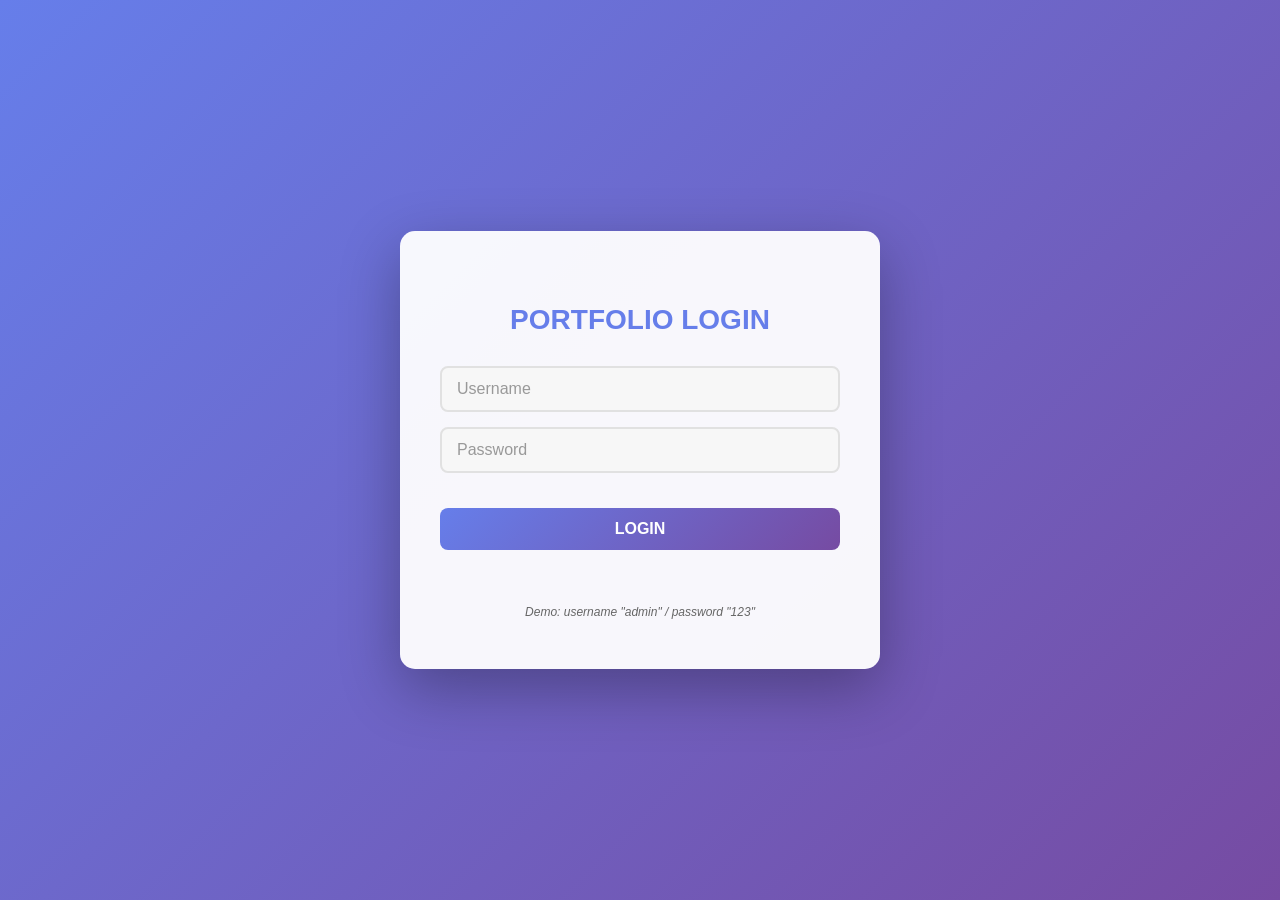
<file: index.html>
<!DOCTYPE html>
<html lang="en">
  <head>
    <script>
      // Jika data login tidak ada, paksa balik ke halaman login
      if (localStorage.getItem("isLoggedIn") !== "true") {
        window.location.href = "login.html";
      }
    </script>
    <meta charset="UTF-8" />
    <meta name="viewport" content="width=device-width, initial-scale=1.0" />
    <title>Arya Muhamad Yusril – Photography Portfolio</title>

    <link rel="stylesheet" href="style.css" />
    <link href="https://unpkg.com/aos@2.3.1/dist/aos.css" rel="stylesheet" />
    <link
      href="https://fonts.googleapis.com/css2?family=Inter:wght@300;400;500;600&display=swap"
      rel="stylesheet"
    />
    <link rel="stylesheet" href="https://cdnjs.cloudflare.com/ajax/libs/font-awesome/6.4.0/css/all.min.css">
    
    <!-- Custom CSS untuk Logo -->
    <style>
      /* Logo Container Styles */
      .logo-container {
        display: flex;
        align-items: center;
        text-decoration: none;
        gap: 15px;
        padding: 5px 0;
      }

      .logo-img {
        height: 50px;
        width: auto;
        object-fit: contain;
        transition: all 0.3s ease;
      }

      .logo-text {
        display: flex;
        flex-direction: column;
      }

      .logo-main {
        font-size: 1.8rem;
        font-weight: 700;
        letter-spacing: 1px;
        color: #6c63ff;
        background: linear-gradient(90deg, #6c63ff, #8a84ff);
        -webkit-background-clip: text;
        -webkit-text-fill-color: transparent;
        background-clip: text;
        line-height: 1;
      }

      .logo-subtitle {
        font-size: 0.7rem;
        font-weight: 500;
        letter-spacing: 2px;
        color: #666;
        text-transform: uppercase;
        margin-top: 3px;
      }

      /* Hover Effects */
      .logo-container:hover .logo-img {
        transform: scale(1.05);
      }

      .logo-container:hover .logo-main {
        background: linear-gradient(90deg, #8a84ff, #6c63ff);
        -webkit-background-clip: text;
        -webkit-text-fill-color: transparent;
        background-clip: text;
      }

      /* Responsive Logo */
      @media (max-width: 768px) {
        .logo-img {
          height: 40px;
        }
        
        .logo-main {
          font-size: 1.4rem;
        }
        
        .logo-subtitle {
          font-size: 0.6rem;
          letter-spacing: 1px;
        }
      }

      @media (max-width: 480px) {
        .logo-text {
          display: none;
        }
        
        .logo-img {
          height: 35px;
        }
      }
    </style>
  </head>
  <body>
    <header id="navbar">
      <a href="#hero" class="logo-container">
        <!-- Logo dari file logo.jpeg -->
        <img
          src="logo.jpeg"
          alt="Arya Yusril Photography Logo"
          class="logo-img"
        />
        <div class="logo-text">
          <div class="logo-main">ARYA YUSRIL</div>
          <div class="logo-subtitle">Photography</div>
        </div>
      </a>
      <nav class="desktop-nav">
        <a href="#hero">Home</a>
        <a href="#about">About</a>
        <a href="#gallery">Gallery</a>
        <a href="#testimonials">Testimonials</a>
        <a href="#contact">Contact</a>
        <a href="#" onclick="logout()">Logout</a>
      </nav>

      <button class="menu-toggle" id="menu-toggle">☰</button>

      <nav class="mobile-nav" id="mobile-nav">
        <a href="#hero">Home</a>
        <a href="#about">About</a>
        <a href="#gallery">Gallery</a>
        <a href="#testimonials">Testimonials</a>
        <a href="#contact">Contact</a>
        <a href="#" onclick="logout()">Logout</a>
      </nav>
    </header>

    <!-- Live Chat Bot Widget -->
    <div class="chatbot-container" id="chatbot-container">
      <div class="chatbot-header">
        <h4><i class="fas fa-robot"></i> Arya's Assistant</h4>
        <button class="chatbot-close" id="chatbot-close">×</button>
      </div>
      <div class="chatbot-body" id="chatbot-body">
        <div class="chat-message bot-message">
          <div class="message-content">
            <strong>Arya's Assistant:</strong> Hello! I'm here to help you. You can ask me about photography services, pricing, booking, or view my portfolio. How can I assist you today?
          </div>
          <div class="message-time">Just now</div>
        </div>
        
        <!-- Quick Response Buttons -->
        <div class="quick-responses">
          <button class="quick-response-btn" data-message="What are your photography services?">📸 Services</button>
          <button class="quick-response-btn" data-message="How much do you charge?">💰 Pricing</button>
          <button class="quick-response-btn" data-message="How can I book a session?">📅 Booking</button>
          <button class="quick-response-btn" data-message="Tell me about your portfolio">🎨 Portfolio</button>
        </div>
      </div>
      <div class="chatbot-input">
        <input type="text" id="chatbot-input" placeholder="Type your message here..." autocomplete="off">
        <button id="chatbot-send"><i class="fas fa-paper-plane"></i></button>
      </div>
    </div>

    <!-- Chat Bot Toggle Button -->
    <div class="chatbot-toggle" id="chatbot-toggle">
      <i class="fas fa-comments"></i>
      <span class="notification-badge" id="chat-notification">1</span>
    </div>

    <section id="hero" class="hero">
      <div class="hero-content" data-aos="fade-up" data-aos-duration="1200">
        <h1>Visual Stories Through My Lens</h1>
        <p>Street & Portrait Photography</p>
        <a href="#gallery" class="cta-button">View My Work</a>
      </div>
    </section>

    <section id="about" class="container about">
      <h2 data-aos="fade-down">About Me</h2>
      <div class="about-grid">
        <div class="profile-pic" data-aos="zoom-in" data-aos-duration="1000">
          <img src="arya.jpg" alt="Arya Yusril Profile Photo" />
        </div>

        <div class="story-and-skills">
          <div class="story" data-aos="fade-right">
            <h3>My Story</h3>
            <p>
              I am <strong>Arya Muhamad Yusril</strong>, an Informatics student who sees the world as a blend of logical structure and visual beauty.
            </p>
            <p>
              Through my lens, I capture narratives that cannot be explained by lines of code—from the hustle and bustle of the streets to the tranquility of natural landscapes.
            </p>
            <p>
              As a first-semester Informatics student, I combine visual storytelling with technology, creating images that speak louder than words.
            </p>
          </div>

          <div class="skills" data-aos="fade-left" data-aos-delay="400">
            <h3>Skills & Tools</h3>
            <span class="skill-tag">Street Photography</span>
            <span class="skill-tag">Portrait Photography</span>
            <span class="skill-tag">Landscape Photography</span>
            <span class="skill-tag">Photo Editing</span>
            <span class="skill-tag">Snapseed</span>
            <span class="skill-tag">Adobe Lightroom</span>
            <span class="skill-tag">Composition</span>
            <span class="skill-tag">Lighting Techniques</span>
          </div>
        </div>
      </div>
    </section>

    <section id="gallery" class="container gallery">
      <h2 data-aos="fade-down">Selected Gallery</h2>
      <p class="gallery-desc" data-aos="fade-up">
        A curated selection of moments captured from everyday life and nature.
      </p>

      <div class="filter-buttons" data-aos="zoom-in" data-aos-duration="600">
        <button class="filter active" data-category="all">All</button>
        <button class="filter" data-category="nature">Nature</button>
        <button class="filter" data-category="portrait">Portrait</button>
        <button class="filter" data-category="landscape">Landscape</button>
      </div>

      <div class="photo-grid" id="photo-grid">
        <div
          class="photo-item open-lightbox"
          data-category="nature"
          data-src="page3.jpeg"
          data-caption="Nature: Misty Forest"
          data-aos="fade-up"
        >
          <img src="page3.jpeg" alt="Misty Forest" />
        </div>
        <div
          class="photo-item open-lightbox"
          data-category="nature"
          data-src="page4.jpeg"
          data-caption="Nature: Sun Rays Through Trees"
          data-aos="fade-up"
        >
          <img src="page4.jpeg" alt="Sun Rays Through Trees" />
        </div>
        <div
          class="photo-item open-lightbox"
          data-category="nature"
          data-src="page8.jpeg"
          data-caption="Nature: Green Rolling Hills"
          data-aos="fade-up"
        >
          <img src="page8.jpeg" alt="Green Rolling Hills" />
        </div>
        <div
          class="photo-item open-lightbox"
          data-category="nature"
          data-src="page10.jpeg"
          data-caption="Nature: Wooden Bridge in Forest"
          data-aos="fade-up"
        >
          <img src="page10.jpeg" alt="Wooden Bridge in Forest" />
        </div>

        <div
          class="photo-item open-lightbox"
          data-category="portrait"
          data-src="page1.jpeg"
          data-caption="Portrait: Zulfan Noviandi"
          data-aos="fade-up"
        >
          <img src="page1.jpeg" alt="Portrait of Zulfan Noviandi" />
        </div>
        <div
          class="photo-item open-lightbox"
          data-category="portrait"
          data-src="page6.jpeg"
          data-caption="Portrait: Rudolf"
          data-aos="fade-up"
        >
          <img src="page6.jpeg" alt="Portrait of Rudolf" />
        </div>
        <div
          class="photo-item open-lightbox"
          data-category="portrait"
          data-src="page5.jpeg"
          data-caption="Portrait: Fahri"
          data-aos="fade-up"
        >
          <img src="page5.jpeg" alt="Portrait of Fahri" />
        </div>
        <div
          class="photo-item open-lightbox"
          data-category="portrait"
          data-src="page7.jpeg"
          data-caption="Portrait: Rozak"
          data-aos="fade-up"
        >
          <img src="page7.jpeg" alt="Portrait of Rozak" />
        </div>

        <div
          class="photo-item open-lightbox"
          data-category="landscape"
          data-src="page9.jpeg"
          data-caption="Landscape: Mountain View"
          data-aos="fade-up"
        >
          <img src="page9.jpeg" alt="Mountain Landscape" />
        </div>
        <div
          class="photo-item open-lightbox"
          data-category="landscape"
          data-src="page2.jpeg"
          data-caption="Landscape: Valley at Dusk"
          data-aos="fade-up"
        >
          <img src="page2.jpeg" alt="Valley at Dusk" />
        </div>
        <div
          class="photo-item open-lightbox"
          data-category="landscape"
          data-src="page13.jpeg"
          data-caption="Landscape: Sunset Over Field"
          data-aos="fade-up"
        >
          <img src="page13.jpeg" alt="Sunset Over Field" />
        </div>
        <div
          class="photo-item open-lightbox"
          data-category="landscape"
          data-src="page16.jpeg"
          data-caption="Landscape: Lake House View"
          data-aos="fade-up"
        >
          <img src="page16.jpeg" alt="Lake House View" />
        </div>
      </div>
    </section>

    <section id="testimonials" class="container testimonials-section">
      <h2 data-aos="fade-down">What Clients Say</h2>
      <p class="section-subtitle" data-aos="fade-up">
        Here's what happy clients have to say about my work.
      </p>

      <div class="testimonial-grid">
        <div class="testimonial-card" data-aos="fade-up" data-aos-delay="100">
          <img
            src="page5.jpeg"
            alt="Client 1"
            class="client-photo"
          />
          <p>
            "Arya perfectly captured the essence of our event. His photos are vibrant and memorable!"
          </p>
          <div class="client-info">
            <h4>Fahri</h4>
            <span>Event Organizer</span>
          </div>
        </div>

        <div class="testimonial-card" data-aos="fade-up" data-aos-delay="200">
          <img
            src="page6.jpeg"
            alt="Client 2"
            class="client-photo"
          />
          <p>
            "Extremely professional and the results exceeded expectations. Highly recommended for professional portraits!"
          </p>
          <div class="client-info">
            <h4>Rudolf</h4>
            <span>Professional Portrait</span>
          </div>
        </div>

        <div class="testimonial-card" data-aos="fade-up" data-aos-delay="300">
          <img
            src="page7.jpeg"
            alt="Client 3"
            class="client-photo"
          />
          <p>
            "The photo quality is exceptional, and Arya was very cooperative during the photoshoot. Will definitely use his services again!"
          </p>
          <div class="client-info">
            <h4>Rozak</h4>
            <span>Wedding Photography</span>
          </div>
        </div>

        <div class="testimonial-card" data-aos="fade-up" data-aos-delay="400">
          <img
            src="page1.jpeg"
            alt="Client 4"
            class="client-photo"
          />
          <p>
            "My travel landscape photos became even more beautiful thanks to Arya's touch. The details are amazing!"
          </p>
          <div class="client-info">
            <h4>Zulfan</h4>
            <span>Travel Photography</span>
          </div>
        </div>

        <div class="testimonial-card" data-aos="fade-up" data-aos-delay="500">
          <img
            src="page4.jpeg"
            alt="Client 5"
            class="client-photo"
          />
          <p>
            "Arya's creativity in choosing angles is very unique. His photos truly tell a story!"
          </p>
          <div class="client-info">
            <h4>Polda Kal-tim</h4>
            <span>Creative Director</span>
          </div>
        </div>

        <div class="testimonial-card" data-aos="fade-up" data-aos-delay="600">
          <img
            src="page9.jpeg"
            alt="Client 6"
            class="client-photo"
          />
          <p>
            "Very satisfied! Arya was very patient in directing poses during the product photoshoot. The results are highly professional."
          </p>
          <div class="client-info">
            <h4>Dellin Intan Puspita Yuliana</h4>
            <span>Friend in Class</span>
          </div>
        </div>
      </div>
    </section>

    <section id="contact" class="container contact">
      <h2 data-aos="fade-down">Contact Me</h2>
      <p data-aos="fade-up">
        For collaboration, inquiries, or to book a photography session, feel free to reach out.
      </p>

      <div class="contact-info" data-aos="fade-up" data-aos-delay="200">
        <a
          href="https://wa.me/+6287898200221"
          target="_blank"
          class="contact-link"
        >
          <i class="fab fa-whatsapp"></i> WhatsApp: +6287898200221
        </a>
        <a href="mailto:aryayusril@email.com" class="contact-link">
          <i class="fas fa-envelope"></i> Email: aryayusril@email.com
        </a>
        <a href="https://instagram.com/arya_yusril" target="_blank" class="contact-link">
          <i class="fab fa-instagram"></i> Instagram: @yrl_ary12
        </a>
      </div>
    </section>

    <footer>
      <div class="footer-logo">
        <img src="logo.jpeg" alt="Arya Yusril Logo" class="footer-logo-img">
        <div class="footer-brand">
          <div class="footer-brand-name">ARYA MUHAMAD YUSRIL</div>
          <div class="footer-brand-subtitle">Photography Portfolio</div>
        </div>
      </div>
      <p>© 2025 Arya Muhamad Yusril Photography. All rights reserved.</p>
      <p class="footer-sub">Capturing Moments, Creating Memories</p>
    </footer>

    <!-- JavaScript -->
    <script>
      function logout() {
        localStorage.removeItem("isLoggedIn");
        window.location.href = "login.html";
      }
    </script>

    <a
      href="https://wa.me/+6285750905756"
      class="whatsapp-float"
      target="_blank"
      ><i class="fab fa-whatsapp"></i></a
    >

    <div id="lightbox" class="lightbox">
      <span class="lightbox-close">&times;</span>
      <div class="lightbox-content">
        <img src="" alt="Full size view" id="lightbox-image" />
        <p id="lightbox-caption"></p>
      </div>
    </div>

    <!-- AOS Animation Library -->
    <script src="https://unpkg.com/aos@2.3.1/dist/aos.js"></script>
    <script>
      AOS.init({
        duration: 1000,
        once: true,
      });
    </script>

    <!-- Main Script -->
    <script src="script.js"></script>
    
    <!-- Chat Bot Script -->
    <script>
      // Chat Bot Configuration
      const chatbotResponses = {
        greeting: [
          "Hello! How can I help you today?",
          "Hi there! I'm Arya's assistant. What would you like to know?",
          "Welcome! Feel free to ask me about photography services, pricing, or portfolio."
        ],
        services: [
          "I offer: Portrait Photography, Street Photography, Landscape Photography, Event Photography, and Product Photography.",
          "My services include: Professional portraits, street photography, landscape shoots, event coverage, and commercial product photography.",
          "Available services: Portrait sessions, street photography tours, landscape photography, event documentation, and product shoots."
        ],
        pricing: [
          "Pricing varies based on project type: Portrait sessions start at $150, events at $300, and commercial projects are custom quoted.",
          "Basic portrait session: $150, Event photography: Starting at $300/hour, Commercial projects: Custom pricing based on requirements.",
          "Portrait photography starts at $150, event coverage at $300/hour. Contact me for a personalized quote!"
        ],
        booking: [
          "To book a session: Contact me via WhatsApp (+6285750905756) or email (aryayusril@email.com). I usually respond within 24 hours.",
          "Booking process: 1. Contact me 2. Discuss requirements 3. Schedule date 4. Confirm booking with deposit.",
          "You can book through WhatsApp, email, or use the contact form on my website. I'll get back to you ASAP!"
        ],
        portfolio: [
          "You can view my portfolio in the Gallery section above. I specialize in street, portrait, and landscape photography.",
          "Check out my work in the Gallery! I have nature, portrait, and landscape collections available.",
          "My portfolio includes street photography, portraits, and landscapes. Browse the Gallery section to see my best work."
        ],
        about: [
          "I'm Arya Yusril, an Informatics student passionate about photography. I combine technical skills with creative vision.",
          "I'm a photography enthusiast studying Informatics. I love capturing stories through my lens.",
          "About me: Photography enthusiast, Informatics student, specializing in street and portrait photography."
        ],
        contact: [
          "You can contact me via: WhatsApp: +6285750905756, Email: aryayusril@email.com, Instagram: @arya_yusril",
          "Contact methods: WhatsApp, email, or Instagram. I'm available for inquiries and bookings.",
          "Reach me at: WhatsApp (+6285750905756), email (aryayusril@email.com), or Instagram."
        ],
        default: [
          "I'm not sure I understand. Could you rephrase that?",
          "Can you ask about services, pricing, booking, or portfolio?",
          "I can help with information about photography services, pricing, and booking. What would you like to know?"
        ]
      };

      // Chat Bot Elements
      const chatbotContainer = document.getElementById('chatbot-container');
      const chatbotToggle = document.getElementById('chatbot-toggle');
      const chatbotClose = document.getElementById('chatbot-close');
      const chatbotBody = document.getElementById('chatbot-body');
      const chatbotInput = document.getElementById('chatbot-input');
      const chatbotSend = document.getElementById('chatbot-send');
      const chatNotification = document.getElementById('chat-notification');
      const quickResponseButtons = document.querySelectorAll('.quick-response-btn');

      // Chat State
      let isChatOpen = false;
      let messages = [];

      // Initialize chat with welcome message
      addBotMessage("Hello! I'm Arya's photography assistant. How can I help you today? You can ask about services, pricing, booking, or view my portfolio.");

      // Toggle Chat Visibility
      chatbotToggle.addEventListener('click', () => {
        isChatOpen = !isChatOpen;
        if (isChatOpen) {
          chatbotContainer.style.display = 'flex';
          chatbotToggle.classList.add('active');
          chatNotification.style.display = 'none';
        } else {
          chatbotContainer.style.display = 'none';
          chatbotToggle.classList.remove('active');
        }
      });

      // Close Chat
      chatbotClose.addEventListener('click', () => {
        isChatOpen = false;
        chatbotContainer.style.display = 'none';
        chatbotToggle.classList.remove('active');
      });

      // Send Message
      chatbotSend.addEventListener('click', sendMessage);
      chatbotInput.addEventListener('keypress', (e) => {
        if (e.key === 'Enter') sendMessage();
      });

      // Quick Response Buttons
      quickResponseButtons.forEach(button => {
        button.addEventListener('click', () => {
          const message = button.getAttribute('data-message');
          chatbotInput.value = message;
          sendMessage();
        });
      });

      function sendMessage() {
        const userMessage = chatbotInput.value.trim();
        if (!userMessage) return;

        // Add user message
        addUserMessage(userMessage);
        chatbotInput.value = '';

        // Simulate typing delay
        setTimeout(() => {
          const botResponse = getBotResponse(userMessage.toLowerCase());
          addBotMessage(botResponse);
        }, 1000);
      }

      function addUserMessage(message) {
        const messageDiv = document.createElement('div');
        messageDiv.className = 'chat-message user-message';
        messageDiv.innerHTML = `
          <div class="message-content">
            <strong>You:</strong> ${message}
          </div>
          <div class="message-time">${getCurrentTime()}</div>
        `;
        chatbotBody.appendChild(messageDiv);
        scrollToBottom();
        
        // Store message
        messages.push({ sender: 'user', content: message, time: getCurrentTime() });
      }

      function addBotMessage(message) {
        const messageDiv = document.createElement('div');
        messageDiv.className = 'chat-message bot-message';
        messageDiv.innerHTML = `
          <div class="message-content">
            <strong>Arya's Assistant:</strong> ${message}
          </div>
          <div class="message-time">${getCurrentTime()}</div>
        `;
        chatbotBody.appendChild(messageDiv);
        scrollToBottom();
        
        // Store message
        messages.push({ sender: 'bot', content: message, time: getCurrentTime() });
        
        // Show notification if chat is closed
        if (!isChatOpen) {
          chatNotification.style.display = 'flex';
        }
      }

      function getBotResponse(userMessage) {
        // Check for keywords
        if (userMessage.includes('hello') || userMessage.includes('hi') || userMessage.includes('hey')) {
          return getRandomResponse(chatbotResponses.greeting);
        } else if (userMessage.includes('service') || userMessage.includes('what do you offer')) {
          return getRandomResponse(chatbotResponses.services);
        } else if (userMessage.includes('price') || userMessage.includes('cost') || userMessage.includes('how much')) {
          return getRandomResponse(chatbotResponses.pricing);
        } else if (userMessage.includes('book') || userMessage.includes('schedule') || userMessage.includes('appointment')) {
          return getRandomResponse(chatbotResponses.booking);
        } else if (userMessage.includes('portfolio') || userMessage.includes('work') || userMessage.includes('gallery')) {
          return getRandomResponse(chatbotResponses.portfolio);
        } else if (userMessage.includes('about') || userMessage.includes('who are you')) {
          return getRandomResponse(chatbotResponses.about);
        } else if (userMessage.includes('contact') || userMessage.includes('email') || userMessage.includes('whatsapp')) {
          return getRandomResponse(chatbotResponses.contact);
        } else {
          return getRandomResponse(chatbotResponses.default);
        }
      }

      function getRandomResponse(responseArray) {
        return responseArray[Math.floor(Math.random() * responseArray.length)];
      }

      function getCurrentTime() {
        const now = new Date();
        return `${now.getHours().toString().padStart(2, '0')}:${now.getMinutes().toString().padStart(2, '0')}`;
      }

      function scrollToBottom() {
        chatbotBody.scrollTop = chatbotBody.scrollHeight;
      }

      // Auto-open chat after 10 seconds if not interacted
      setTimeout(() => {
        if (!isChatOpen && messages.length === 1) {
          chatNotification.style.display = 'flex';
        }
      }, 10000);
    </script>

    <!-- Chat Bot & Footer CSS -->
    <style>
      /* Chat Bot Container */
      .chatbot-container {
        position: fixed;
        bottom: 100px;
        right: 40px;
        width: 350px;
        height: 500px;
        background: white;
        border-radius: 20px;
        box-shadow: 0 15px 40px rgba(0, 0, 0, 0.2);
        z-index: 2000;
        display: none;
        flex-direction: column;
        overflow: hidden;
        border: 1px solid #e1e5eb;
      }

      .chatbot-header {
        background: linear-gradient(135deg, #6c63ff 0%, #8a84ff 100%);
        color: white;
        padding: 15px 20px;
        display: flex;
        justify-content: space-between;
        align-items: center;
      }

      .chatbot-header h4 {
        margin: 0;
        font-size: 1rem;
        font-weight: 600;
        display: flex;
        align-items: center;
        gap: 10px;
      }

      .chatbot-close {
        background: none;
        border: none;
        color: white;
        font-size: 1.5rem;
        cursor: pointer;
        line-height: 1;
        padding: 0;
        width: 30px;
        height: 30px;
        display: flex;
        align-items: center;
        justify-content: center;
        border-radius: 50%;
        transition: background 0.3s;
      }

      .chatbot-close:hover {
        background: rgba(255, 255, 255, 0.2);
      }

      .chatbot-body {
        flex: 1;
        padding: 20px;
        overflow-y: auto;
        background: #f8f9fa;
        display: flex;
        flex-direction: column;
        gap: 15px;
      }

      .chat-message {
        max-width: 80%;
        padding: 12px 15px;
        border-radius: 15px;
        font-size: 0.9rem;
        line-height: 1.4;
      }

      .user-message {
        background: #6c63ff;
        color: white;
        align-self: flex-end;
        border-bottom-right-radius: 5px;
      }

      .bot-message {
        background: white;
        color: #333;
        align-self: flex-start;
        border: 1px solid #e1e5eb;
        border-bottom-left-radius: 5px;
      }

      .message-content {
        margin-bottom: 5px;
      }

      .message-time {
        font-size: 0.7rem;
        opacity: 0.7;
        text-align: right;
      }

      .quick-responses {
        display: flex;
        flex-wrap: wrap;
        gap: 8px;
        margin-top: 10px;
      }

      .quick-response-btn {
        background: white;
        border: 1px solid #6c63ff;
        color: #6c63ff;
        padding: 8px 12px;
        border-radius: 20px;
        font-size: 0.8rem;
        cursor: pointer;
        transition: all 0.3s;
        display: flex;
        align-items: center;
        gap: 5px;
      }

      .quick-response-btn:hover {
        background: #6c63ff;
        color: white;
        transform: translateY(-2px);
      }

      .chatbot-input {
        display: flex;
        padding: 15px;
        border-top: 1px solid #e1e5eb;
        background: white;
      }

      .chatbot-input input {
        flex: 1;
        padding: 12px 15px;
        border: 1px solid #e1e5eb;
        border-radius: 25px;
        font-size: 0.9rem;
        outline: none;
        transition: border 0.3s;
      }

      .chatbot-input input:focus {
        border-color: #6c63ff;
      }

      #chatbot-send {
        background: #6c63ff;
        color: white;
        border: none;
        width: 45px;
        height: 45px;
        border-radius: 50%;
        margin-left: 10px;
        cursor: pointer;
        display: flex;
        align-items: center;
        justify-content: center;
        transition: all 0.3s;
      }

      #chatbot-send:hover {
        background: #554fd8;
        transform: scale(1.05);
      }

      /* Chat Bot Toggle Button */
      .chatbot-toggle {
        position: fixed;
        bottom: 40px;
        right: 40px;
        width: 60px;
        height: 60px;
        background: linear-gradient(135deg, #6c63ff 0%, #8a84ff 100%);
        color: white;
        border-radius: 50%;
        display: flex;
        align-items: center;
        justify-content: center;
        font-size: 1.5rem;
        cursor: pointer;
        z-index: 1999;
        box-shadow: 0 8px 25px rgba(108, 99, 255, 0.4);
        transition: all 0.3s;
      }

      .chatbot-toggle:hover {
        transform: scale(1.1);
        box-shadow: 0 12px 35px rgba(108, 99, 255, 0.6);
      }

      .chatbot-toggle.active {
        background: #554fd8;
      }

      .notification-badge {
        position: absolute;
        top: -5px;
        right: -5px;
        background: #ff4757;
        color: white;
        width: 20px;
        height: 20px;
        border-radius: 50%;
        font-size: 0.7rem;
        display: flex;
        align-items: center;
        justify-content: center;
        display: none;
      }

      /* Footer Styles */
      footer {
        text-align: center;
        padding: 40px 20px;
        background: linear-gradient(135deg, var(--accent-dark) 0%, var(--accent-color) 100%);
        color: var(--text-white);
        margin-top: 60px;
      }

      .footer-logo {
        display: flex;
        justify-content: center;
        align-items: center;
        gap: 15px;
        margin-bottom: 20px;
      }

      .footer-logo-img {
        height: 50px;
        width: auto;
        object-fit: contain;
        filter: brightness(0) invert(1);
      }

      .footer-brand {
        display: flex;
        flex-direction: column;
        text-align: left;
      }

      .footer-brand-name {
        font-size: 1.5rem;
        font-weight: 700;
        letter-spacing: 1px;
      }

      .footer-brand-subtitle {
        font-size: 0.8rem;
        opacity: 0.9;
        margin-top: 3px;
      }

      footer p {
        opacity: 0.9;
        font-size: 0.9rem;
        margin: 5px 0;
      }

      .footer-sub {
        font-size: 0.8rem;
        opacity: 0.7;
        margin-top: 10px;
      }

      /* Responsive */
      @media (max-width: 768px) {
        .chatbot-container {
          width: 90%;
          right: 5%;
          bottom: 80px;
          height: 400px;
        }

        .chatbot-toggle {
          bottom: 20px;
          right: 20px;
          width: 50px;
          height: 50px;
          font-size: 1.2rem;
        }
        
        .footer-logo {
          flex-direction: column;
          gap: 10px;
          text-align: center;
        }
        
        .footer-brand {
          text-align: center;
        }
        
        .footer-logo-img {
          height: 40px;
        }
      }
    </style>
  </body>

</html>
</file>
<file: style.css>
/* style.css */

/* Reset Dasar */
html {
    scroll-behavior: smooth;
    scroll-padding-top: 80px; /* Sesuaikan dengan tinggi navbar Anda */
}
* {
    box-sizing: border-box;
    margin: 0;
    padding: 0;
}

/* COLOR PALETTE - Soft & Vibrant */
:root {
    --soft-bg: #f8f9fa;
    --card-bg: #ffffff;
    --accent-color: #6c63ff;
    --accent-light: #8a84ff;
    --accent-dark: #554fd8;
    --text-dark: #333333;
    --text-light: #666666;
    --text-white: #ffffff;
    --soft-gray: #f0f2f5;
    --medium-gray: #e1e5eb;
    --success: #4CAF50;
    --shadow-light: rgba(0, 0, 0, 0.05);
    --shadow-medium: rgba(0, 0, 0, 0.1);
}

body {
    font-family: "Inter", sans-serif;
    background-color: var(--soft-bg);
    color: var(--text-dark);
    line-height: 1.6;
    scroll-behavior: smooth;
    -webkit-font-smoothing: antialiased;
}

/* Container Umum */
.container {
    max-width: 1200px;
    margin: 0 auto;
    padding: 80px 20px;
    min-height: 50vh;
}

h1 {
    font-weight: 300;
    font-size: 3.5rem;
    color: var(--accent-dark);
}

h2 {
    font-weight: 600;
    font-size: 2.5rem;
    margin-bottom: 40px;
    text-align: center;
    color: var(--accent-color);
    position: relative;
}

h2::after {
    content: '';
    position: absolute;
    bottom: -10px;
    left: 50%;
    transform: translateX(-50%);
    width: 60px;
    height: 3px;
    background: linear-gradient(90deg, var(--accent-color), var(--accent-light));
    border-radius: 2px;
}

/* --- HEADER / NAVIGASI --- */

#navbar {
    position: fixed;
    top: 0;
    width: 100%;
    display: flex;
    justify-content: space-between;
    align-items: center;
    padding: 20px 40px;
    z-index: 1000;
    transition: all 0.3s ease;
    background-color: rgba(255, 255, 255, 0.95);
    backdrop-filter: blur(10px);
    border-bottom: 1px solid var(--medium-gray);
}

#navbar.scrolled {
    background-color: rgba(255, 255, 255, 0.98);
    box-shadow: 0 4px 20px var(--shadow-light);
    padding: 15px 40px;
}

.logo {
    font-size: 1.5rem;
    font-weight: 700;
    letter-spacing: 1px;
    color: var(--accent-color);
    background: linear-gradient(90deg, var(--accent-color), var(--accent-light));
    -webkit-background-clip: text;
    -webkit-text-fill-color: transparent;
    background-clip: text;
}

.desktop-nav a {
    color: var(--text-dark);
    text-decoration: none;
    margin-left: 25px;
    font-size: 0.9rem;
    font-weight: 500;
    letter-spacing: 0.5px;
    padding: 8px 16px;
    border-radius: 20px;
    transition: all 0.3s ease;
}

.desktop-nav a:hover {
    background-color: var(--soft-gray);
    color: var(--accent-color);
}

.desktop-nav a[onclick*="logout"] {
    background-color: var(--accent-color);
    color: var(--text-white);
    border-radius: 20px;
    padding: 8px 20px;
}

.desktop-nav a[onclick*="logout"]:hover {
    background-color: var(--accent-dark);
    transform: translateY(-2px);
    box-shadow: 0 4px 12px rgba(108, 99, 255, 0.2);
}

.menu-toggle {
    display: none;
    background: none;
    border: none;
    color: var(--accent-color);
    font-size: 1.5rem;
    cursor: pointer;
    padding: 5px;
}

/* Mobile Nav Styling */
.mobile-nav {
    display: none;
    position: absolute;
    top: 100%;
    left: 0;
    width: 100%;
    background-color: var(--card-bg);
    padding: 20px 40px;
    box-shadow: 0 5px 20px var(--shadow-medium);
    z-index: 999;
    border-top: 1px solid var(--medium-gray);
}

.mobile-nav.active {
    display: flex;
    flex-direction: column;
}

.mobile-nav a {
    color: var(--text-dark);
    text-decoration: none;
    padding: 15px 0;
    border-bottom: 1px solid var(--soft-gray);
    font-weight: 500;
    transition: color 0.3s;
}

.mobile-nav a:hover {
    color: var(--accent-color);
}

/* --- HERO SECTION --- */

.hero {
    height: 100vh;
    background: linear-gradient(rgba(0, 0, 0, 0.3), rgba(0, 0, 0, 0.3)),
                url("https://images.unsplash.com/photo-1492691527719-9d1e07e534b4?q=80&w=2071&auto=format&fit=crop")
                center center/cover no-repeat;
    display: flex;
    justify-content: center;
    align-items: center;
    text-align: center;
    position: relative;
}

.hero-content {
    position: relative;
    z-index: 2;
    padding: 20px;
    background: rgba(255, 255, 255, 0.9);
    backdrop-filter: blur(10px);
    border-radius: 20px;
    padding: 40px;
    max-width: 800px;
    box-shadow: 0 20px 40px rgba(0, 0, 0, 0.1);
}

.hero-content h1 {
    font-size: 3.5rem;
    margin-bottom: 15px;
    color: var(--accent-dark);
}

.hero-content p {
    font-size: 1.3rem;
    letter-spacing: 3px;
    color: var(--text-light);
    margin-bottom: 30px;
    text-transform: uppercase;
    font-weight: 500;
}

.cta-button {
    text-decoration: none;
    color: var(--text-white);
    background: linear-gradient(135deg, var(--accent-color), var(--accent-light));
    padding: 15px 40px;
    font-size: 1rem;
    font-weight: 600;
    letter-spacing: 1px;
    border-radius: 30px;
    transition: all 0.3s ease;
    display: inline-block;
    box-shadow: 0 4px 15px rgba(108, 99, 255, 0.3);
}

.cta-button:hover {
    transform: translateY(-3px);
    box-shadow: 0 8px 25px rgba(108, 99, 255, 0.4);
    background: linear-gradient(135deg, var(--accent-dark), var(--accent-color));
}

/* --- ABOUT SECTION - PROFILE IMAGE WITH SHADOW --- */

.about {
    background-color: var(--card-bg);
    border-radius: 20px;
    margin: 40px auto;
    box-shadow: 0 10px 30px var(--shadow-light);
}

.about-grid {
    display: grid;
    grid-template-columns: 1fr 1fr;
    gap: 60px;
    text-align: left;
    align-items: center;
}

.profile-pic {
    display: flex;
    justify-content: center;
    align-items: center;
    position: relative;
}

/* SHADOW EFFECT FOR PROFILE IMAGE */
.profile-pic::before {
    content: '';
    position: absolute;
    width: 80%;
    height: 80%;
    background: linear-gradient(135deg, var(--accent-color), var(--accent-light));
    border-radius: 20px;
    filter: blur(25px);
    opacity: 0.3;
    z-index: 0;
    transition: all 0.4s ease;
}

.profile-pic img {
    width: 100%;
    max-width: 380px;
    height: auto;
    border-radius: 20px;
    position: relative;
    z-index: 1;
    transition: all 0.4s ease;
    
    /* Enhanced shadow for image */
    box-shadow: 
        0 15px 35px rgba(108, 99, 255, 0.2),
        0 5px 15px rgba(0, 0, 0, 0.1),
        inset 0 1px 0 rgba(255, 255, 255, 0.2);
    
    border: 5px solid white;
}

.profile-pic:hover::before {
    opacity: 0.5;
    filter: blur(30px);
    transform: scale(1.05);
}

.profile-pic:hover img {
    transform: scale(1.03);
    box-shadow: 
        0 25px 50px rgba(108, 99, 255, 0.3),
        0 10px 25px rgba(0, 0, 0, 0.15),
        inset 0 1px 0 rgba(255, 255, 255, 0.3);
}

.story p {
    margin-bottom: 25px;
    color: var(--text-light);
    font-size: 1.05rem;
    line-height: 1.8;
}

.skills h3 {
    font-size: 1.5rem;
    font-weight: 600;
    margin-bottom: 25px;
    color: var(--accent-color);
}

.skill-tag {
    display: inline-block;
    padding: 10px 20px;
    background-color: var(--soft-gray);
    color: var(--accent-color);
    border-radius: 50px;
    margin: 8px;
    font-size: 0.9rem;
    font-weight: 500;
    letter-spacing: 0.5px;
    transition: all 0.3s ease;
    border: 2px solid transparent;
}

.skill-tag:hover {
    background-color: var(--accent-color);
    color: var(--text-white);
    transform: translateY(-2px);
    box-shadow: 0 4px 12px rgba(108, 99, 255, 0.2);
    border-color: var(--accent-color);
}

/* --- GALLERY SECTION - ENHANCED IMAGE SHADOWS --- */

.gallery {
    background-color: var(--soft-bg);
    border-radius: 20px;
    padding: 40px 0;
}

.gallery-desc {
    text-align: center;
    margin-bottom: 40px;
    color: var(--text-light);
    font-size: 1.1rem;
    max-width: 700px;
    margin-left: auto;
    margin-right: auto;
}

.filter-buttons {
    text-align: center;
    margin-bottom: 40px;
}

.filter {
    background: var(--card-bg);
    border: 2px solid var(--medium-gray);
    color: var(--text-dark);
    padding: 12px 25px;
    margin: 0 8px;
    cursor: pointer;
    transition: all 0.3s ease;
    border-radius: 25px;
    font-weight: 500;
    font-size: 0.95rem;
}

.filter:hover:not(.active) {
    border-color: var(--accent-color);
    color: var(--accent-color);
    transform: translateY(-2px);
}

.filter.active {
    background: linear-gradient(135deg, var(--accent-color), var(--accent-light));
    color: var(--text-white);
    border-color: var(--accent-color);
    box-shadow: 0 4px 15px rgba(108, 99, 255, 0.3);
}

/* --- GALLERY SECTION (MASONRY STYLE) - ENHANCED SHADOWS --- */

.photo-grid {
    column-count: 3;
    column-gap: 25px;
    width: 100%;
    padding: 20px 0;
}

.photo-item {
    display: inline-block;
    width: 100%;
    margin-bottom: 25px;
    background: var(--card-bg);
    padding: 15px;
    border-radius: 15px;
    box-shadow: 
        0 10px 25px rgba(108, 99, 255, 0.1),
        0 5px 15px rgba(0, 0, 0, 0.08);
    transition: all 0.4s cubic-bezier(0.175, 0.885, 0.32, 1.275);
    cursor: pointer;
    overflow: hidden;
    position: relative;
}

/* Additional decorative shadow for gallery images */
.photo-item::before {
    content: '';
    position: absolute;
    top: 0;
    left: 0;
    right: 0;
    height: 5px;
    background: linear-gradient(90deg, var(--accent-color), var(--accent-light));
    border-radius: 15px 15px 0 0;
    opacity: 0;
    transition: opacity 0.3s ease;
}

.photo-item img {
    width: 100%;
    height: auto;
    display: block;
    border-radius: 10px;
    transition: all 0.5s ease;
    filter: brightness(0.95);
    
    /* Enhanced image shadow */
    box-shadow: 
        0 4px 12px rgba(0, 0, 0, 0.1),
        inset 0 1px 0 rgba(255, 255, 255, 0.1);
}

.photo-item:hover {
    transform: translateY(-10px);
    box-shadow: 
        0 25px 50px rgba(108, 99, 255, 0.2),
        0 15px 35px rgba(0, 0, 0, 0.1);
}

.photo-item:hover::before {
    opacity: 1;
}

.photo-item:hover img {
    filter: brightness(1.05);
    transform: scale(1.02);
    box-shadow: 
        0 8px 20px rgba(0, 0, 0, 0.15),
        inset 0 1px 0 rgba(255, 255, 255, 0.2);
}

/* --- TESTIMONIALS - CLIENT PHOTO SHADOWS --- */

.testimonials-section {
    background-color: var(--card-bg);
    padding: 100px 20px;
    border-radius: 20px;
    margin: 40px auto;
    box-shadow: 0 10px 30px var(--shadow-light);
}

.section-subtitle {
    text-align: center;
    margin-bottom: 50px;
    color: var(--text-light);
    font-size: 1.1rem;
    max-width: 600px;
    margin-left: auto;
    margin-right: auto;
}

.testimonial-grid {
    display: grid;
    grid-template-columns: repeat(auto-fit, minmax(300px, 1fr));
    gap: 30px;
}

.testimonial-card {
    background: var(--soft-bg);
    padding: 30px;
    border-radius: 20px;
    text-align: center;
    border: 2px solid var(--medium-gray);
    transition: all 0.3s ease;
    position: relative;
    overflow: hidden;
}

.testimonial-card::before {
    content: '"';
    position: absolute;
    top: 10px;
    left: 20px;
    font-size: 5rem;
    color: var(--accent-light);
    opacity: 0.1;
    font-family: Georgia, serif;
}

.testimonial-card:hover {
    transform: translateY(-10px);
    box-shadow: 0 20px 40px rgba(108, 99, 255, 0.1);
    border-color: var(--accent-light);
}

/* Enhanced client photo shadow */
.client-photo {
    width: 80px;
    height: 80px;
    border-radius: 50%;
    object-fit: cover;
    margin: 0 auto 20px;
    border: 3px solid var(--accent-light);
    
    /* Soft shadow effect for profile photos */
    box-shadow: 
        0 8px 20px rgba(108, 99, 255, 0.25),
        0 4px 10px rgba(0, 0, 0, 0.1),
        inset 0 1px 0 rgba(255, 255, 255, 0.2);
    
    transition: all 0.3s ease;
    position: relative;
    z-index: 1;
}

/* Glow effect around client photos */
.client-photo::after {
    content: '';
    position: absolute;
    top: -5px;
    left: -5px;
    right: -5px;
    bottom: -5px;
    background: linear-gradient(135deg, var(--accent-color), var(--accent-light));
    border-radius: 50%;
    z-index: -1;
    opacity: 0;
    transition: opacity 0.3s ease;
    filter: blur(8px);
}

.testimonial-card:hover .client-photo::after {
    opacity: 0.3;
}

.testimonial-card:hover .client-photo {
    transform: scale(1.1);
    box-shadow: 
        0 12px 30px rgba(108, 99, 255, 0.35),
        0 6px 15px rgba(0, 0, 0, 0.15),
        inset 0 1px 0 rgba(255, 255, 255, 0.3);
}

.testimonial-card p {
    font-style: italic;
    font-size: 1rem;
    margin-bottom: 25px;
    line-height: 1.8;
    color: var(--text-light);
    position: relative;
    z-index: 1;
}

.client-info h4 {
    font-size: 1.1rem;
    font-weight: 600;
    color: var(--accent-dark);
    margin-bottom: 5px;
}

.client-info span {
    font-size: 0.9rem;
    color: var(--text-light);
}

/* --- CONTACT SECTION --- */

.contact {
    background: linear-gradient(135deg, var(--accent-color) 0%, var(--accent-light) 100%);
    color: var(--text-white);
    border-radius: 20px;
    margin: 40px auto;
    padding: 80px 20px;
    text-align: center;
    box-shadow: 0 20px 40px rgba(108, 99, 255, 0.2);
}

.contact h2 {
    color: var(--text-white);
}

.contact h2::after {
    background: var(--text-white);
}

.contact p {
    margin-bottom: 40px;
    opacity: 0.9;
    font-size: 1.1rem;
    max-width: 600px;
    margin-left: auto;
    margin-right: auto;
}

.contact-info {
    max-width: 600px;
    margin: 0 auto;
    display: flex;
    flex-direction: column;
    gap: 20px;
    font-size: 1.1rem;
}

.contact-link {
    color: var(--text-white);
    text-decoration: none;
    font-weight: 500;
    letter-spacing: 1px;
    padding: 20px;
    background: rgba(255, 255, 255, 0.1);
    border: 2px solid rgba(255, 255, 255, 0.2);
    border-radius: 15px;
    transition: all 0.3s ease;
    display: flex;
    align-items: center;
    justify-content: center;
    gap: 15px;
    backdrop-filter: blur(5px);
}

.contact-link:hover {
    background: rgba(255, 255, 255, 0.2);
    border-color: var(--text-white);
    transform: translateY(-3px);
    box-shadow: 0 10px 25px rgba(255, 255, 255, 0.1);
}

/* --- FOOTER --- */

footer {
    text-align: center;
    padding: 40px 20px;
    background: linear-gradient(135deg, var(--accent-dark) 0%, var(--accent-color) 100%);
    color: var(--text-white);
    margin-top: 60px;
}

footer p {
    opacity: 0.9;
    font-size: 0.9rem;
}

/* --- WHATSAPP FLOAT BUTTON --- */

.whatsapp-float {
    position: fixed;
    width: 60px;
    height: 60px;
    bottom: 40px;
    right: 40px;
    background: linear-gradient(135deg, #25d366, #128c7e);
    color: var(--text-white);
    border-radius: 50%;
    text-align: center;
    font-size: 30px;
    line-height: 60px;
    box-shadow: 
        0 8px 25px rgba(37, 211, 102, 0.4),
        0 4px 10px rgba(0, 0, 0, 0.1);
    z-index: 1500;
    text-decoration: none;
    transition: all 0.3s ease;
}

.whatsapp-float:hover {
    transform: scale(1.1) rotate(10deg);
    box-shadow: 
        0 12px 35px rgba(37, 211, 102, 0.6),
        0 6px 15px rgba(0, 0, 0, 0.15);
}

/* --- LIGHTBOX STYLING - ENHANCED SHADOWS --- */

.lightbox {
    display: none;
    position: fixed;
    z-index: 2000;
    left: 0;
    top: 0;
    width: 100%;
    height: 100%;
    overflow: auto;
    background-color: rgba(0, 0, 0, 0.95);
    backdrop-filter: blur(10px);
    opacity: 0;
    transition: opacity 0.3s ease;
}

.lightbox.active {
    display: flex;
    justify-content: center;
    align-items: center;
    opacity: 1;
}

.lightbox-content {
    max-width: 90%;
    max-height: 90%;
    text-align: center;
    padding: 30px;
    background: var(--card-bg);
    border-radius: 20px;
    box-shadow: 
        0 30px 60px rgba(0, 0, 0, 0.5),
        0 0 0 1px rgba(255, 255, 255, 0.1);
}

#lightbox-image {
    display: block;
    max-width: 100%;
    max-height: 80vh;
    margin: 0 auto 20px;
    border-radius: 10px;
    
    /* Strong shadow for lightbox image */
    box-shadow: 
        0 20px 50px rgba(0, 0, 0, 0.4),
        0 10px 30px rgba(108, 99, 255, 0.3),
        inset 0 1px 0 rgba(255, 255, 255, 0.1);
    
    object-fit: contain;
    border: 5px solid rgba(255, 255, 255, 0.05);
}

#lightbox-caption {
    color: var(--text-light);
    font-size: 1.1rem;
    font-weight: 500;
    text-shadow: 0 2px 4px rgba(0, 0, 0, 0.2);
}

.lightbox-close {
    position: absolute;
    top: 30px;
    right: 40px;
    color: var(--text-white);
    font-size: 40px;
    font-weight: bold;
    transition: 0.3s;
    cursor: pointer;
    opacity: 0.8;
    background: rgba(255, 255, 255, 0.1);
    width: 50px;
    height: 50px;
    border-radius: 50%;
    display: flex;
    align-items: center;
    justify-content: center;
    backdrop-filter: blur(5px);
    
    /* Shadow for close button */
    box-shadow: 0 4px 15px rgba(0, 0, 0, 0.3);
}

.lightbox-close:hover {
    background: rgba(255, 255, 255, 0.2);
    opacity: 1;
    transform: rotate(90deg);
    box-shadow: 0 6px 20px rgba(0, 0, 0, 0.4);
}

/* --- MEDIA QUERIES (Responsif) --- */

@media (max-width: 768px) {
    .desktop-nav {
        display: none;
    }

    .menu-toggle {
        display: block;
    }

    .hero-content {
        padding: 30px 20px;
        margin: 20px;
    }

    .hero-content h1 {
        font-size: 2.5rem;
    }

    .hero-content p {
        font-size: 1.1rem;
        letter-spacing: 2px;
    }

    .about-grid {
        grid-template-columns: 1fr;
        gap: 40px;
    }

    .profile-pic img {
        max-width: 300px;
        margin-bottom: 30px;
    }

    .profile-pic::before {
        width: 90%;
        height: 90%;
    }

    .container {
        padding: 60px 20px;
    }

    .photo-grid {
        column-count: 1;
    }

    .testimonial-grid {
        grid-template-columns: 1fr;
        gap: 25px;
    }

    .whatsapp-float {
        width: 50px;
        height: 50px;
        bottom: 20px;
        right: 20px;
        font-size: 25px;
        line-height: 50px;
    }

    h1 {
        font-size: 2.8rem;
    }

    h2 {
        font-size: 2rem;
    }
}

@media (max-width: 992px) {
    .photo-grid {
        column-count: 2;
    }
}

/* Animasi tambahan untuk soft feel */
@keyframes fadeInUp {
    from {
        opacity: 0;
        transform: translateY(30px);
    }
    to {
        opacity: 1;
        transform: translateY(0);
    }
}

.about, .gallery, .testimonials-section, .contact {
    animation: fadeInUp 0.8s ease-out;
}

/* Smooth scrollbar */
::-webkit-scrollbar {
    width: 10px;
}

::-webkit-scrollbar-track {
    background: var(--soft-gray);
}

::-webkit-scrollbar-thumb {
    background: var(--accent-color);
    border-radius: 5px;
    box-shadow: inset 0 0 6px rgba(0, 0, 0, 0.1);
}

::-webkit-scrollbar-thumb:hover {
    background: var(--accent-dark);
    box-shadow: inset 0 0 6px rgba(0, 0, 0, 0.2);
}

/* Floating animation for gallery items */
@keyframes float {
    0%, 100% {
        transform: translateY(0);
    }
    50% {
        transform: translateY(-10px);
    }
}

.photo-item:hover {
    animation: float 3s ease-in-out infinite;
}
</file>
